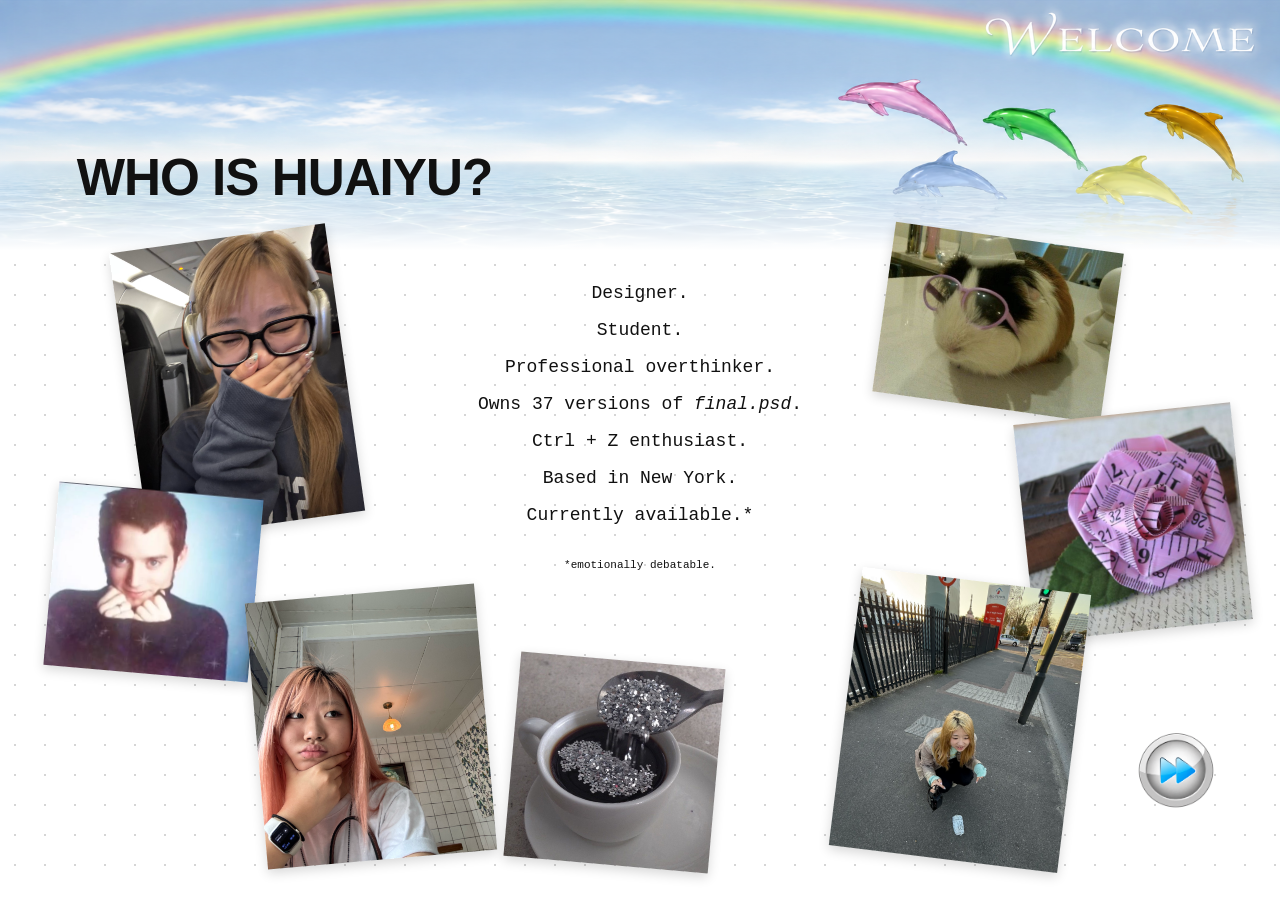
<file: index.html>
<!DOCTYPE html>
<html lang="en">

<head>
    <meta charset="UTF-8">
    <meta name="viewport" content="width=device-width, initial-scale=1.0">
    <title>Huaiyu Dong</title>

    <link rel="stylesheet" href="style.css">
</head>

<body>

    <!-- TOP  -->
    <header class="welcome-banner">
        <img src="image/44.png" alt="Welcome">
    </header>

    <!-- INTRO -->
    <main class="intro">
         <h1>WHO IS HUAIYU?</h1>
       
        <div class="photo-grid">
            <img src="image/me.png" class="photo photo1" alt="">
            <img src="image/2.jpg" class="photo photo2" alt="">
            <img src="image/3.jpg" class="photo photo3" alt="">
            <img src="image/4.jpg" class="photo photo4" alt="">
            <img src="image/5.jpg" class="photo photo5" alt="">
            <img src="image/me2.png" class="photo photo6" alt="">
            <img src="image/me3.png" class="photo photo7" alt="">
        </div>

        <div class="intro-content">
            <div class="intro-text">
                <p>Designer.</p>
                <p>Student.</p>
                <p>Professional overthinker.</p>
                <p>Owns 37 versions of <em>final.psd</em>.</p>
                <p>Ctrl + Z enthusiast.</p>
                <p>Based in New York.</p>
                <p>Currently available.*</p>
            </div>

            <p class="footnote">*emotionally debatable.</p>
        </div>

        <a href="page2.html" class="next-button">
            <img src="image/yy.png" alt="to page2">
        </a>
        
    </main>

</body>

</html>
</file>
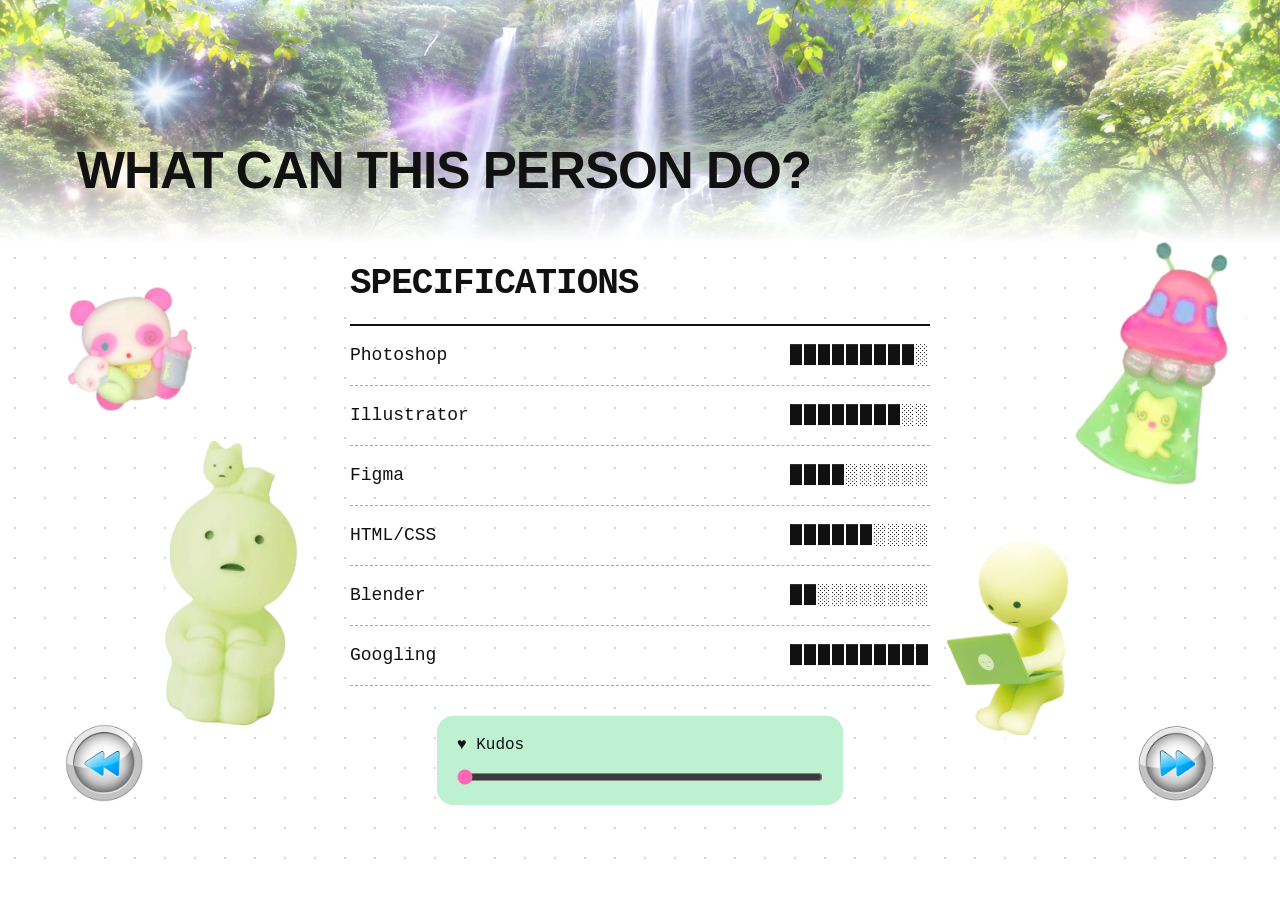
<file: page2.html>
<!DOCTYPE html>
<html lang="en">

<head>
    <meta charset="UTF-8">
    <meta name="viewport" content="width=device-width, initial-scale=1.0">
    <title>Huaiyu Dong — Specifications</title>
    <link rel="stylesheet" href="style.css">
</head>

<body>
    <!-- Top -->
    <header class="welcome-banner">
        <img src="image/55.png" alt="Welcome">
    </header>

    <main class="intro skills-page">
        <h1>WHAT CAN THIS PERSON DO?</h1>

    <!-- specifications -->
        <section class="specifications">
            <h2>SPECIFICATIONS</h2>

            <dl class="skill-list">
                <div>
                    <dt>Photoshop</dt>
                    <dd aria-label="9 out of 10">█████████░</dd>
                </div>

                <div>
                    <dt>Illustrator</dt>
                    <dd aria-label="8 out of 10">████████░░</dd>
                </div>

                <div>
                    <dt>Figma</dt>
                    <dd aria-label="7 out of 10">████░░░░░░</dd>
                </div>

                <div>
                    <dt>HTML/CSS</dt>
                    <dd aria-label="6 out of 10">██████░░░░</dd>
                </div>

                <div>
                    <dt>Blender</dt>
                    <dd aria-label="4 out of 10">██░░░░░░░░</dd>
                </div>

                <div>
                    <dt>Googling</dt>
                    <dd aria-label="10 out of 10">██████████</dd>
                </div>
            </dl>

            <div class="love-bar">
                <label for="love">♥ Kudos</label>
                <input id="love" type="range" min="0" max="100" value="0">
            </div>

        </section>

            <a href="index.html" class="back-button">
                <img src="image/zz.png" alt="to Page1">
            </a>

            <div class="stickers">
                <img src="image/9.jpg" class="sticker sticker1" alt="">
                <img src="image/10.jpg" class="sticker sticker2" alt="">
                <img src="image/7.jpg" class="sticker sticker3" alt="">
                <img src="image/8.jpg" class="sticker sticker4" alt="">
            </div>

            <a href="page3.html" class="next-button">
                <img src="image/yy.png" alt="to Page3">
            </a>

    </main>
</body>

</html>
</file>
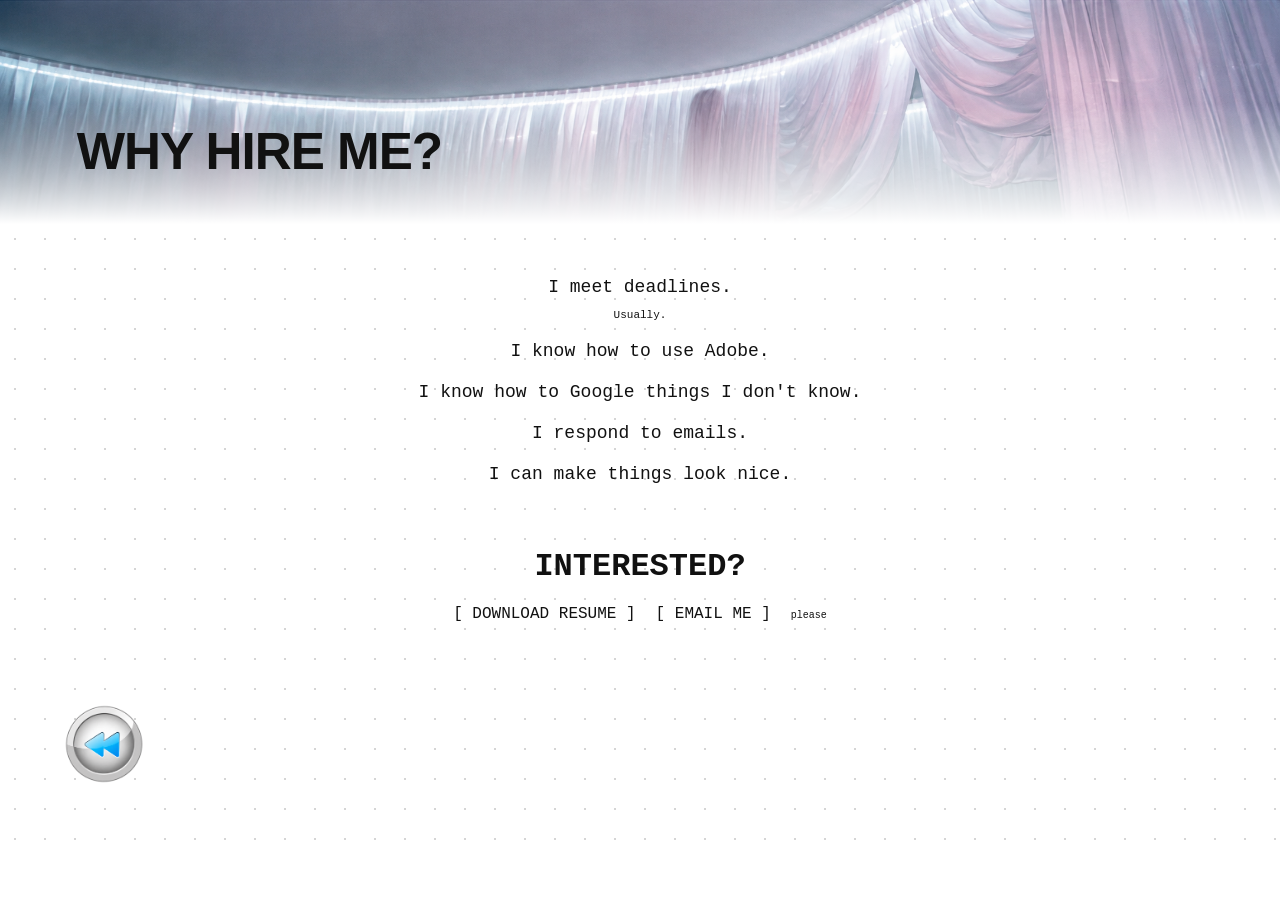
<file: page3.html>
<!DOCTYPE html>
<html lang="en">

<head>
    <meta charset="UTF-8">
    <meta name="viewport" content="width=device-width, initial-scale=1.0">
    <title>Huaiyu Dong — Why Hire Me?</title>
    <link rel="stylesheet" href="style.css">
</head>

<body>
    <header class="welcome-banner">
        <img src="image/66.png" alt="Welcome">
    </header>

    <main class="intro hire-page">
        <h1>WHY HIRE ME?</h1>

        <div class="hire-content">
            <div class="hire-reasons">
                <p>I meet deadlines.</p>
                <p class="usually">Usually.</p>
                <p>I know how to use Adobe.</p>
                <p>I know how to Google things I don't know.</p>
                <p>I respond to emails.</p>
                <p>I can make things look nice.</p>
            </div>

        <!-- Interest -->
            <section class="hire-contact">
                <h2>INTERESTED?</h2>

                <div class="hire-actions">
                    <a href="11.pdf" download>
                        [ DOWNLOAD RESUME ]
                    </a>

        <!-- Email -->
                    <a href="mailto:dongh041@newschool.edu">
                        [ EMAIL ME ]
                    </a>

                    <small>please</small>
                </div>
            </section>
        </div>

        <a href="page2.html" class="back-button">
            <img src="image/zz.png" alt="to Page2">
        </a>
    </main>
</body>

</html>
</file>
<file: style.css>
* {
    box-sizing: border-box;
}

body {
    margin: 0;
    background: #ffffff;
    color: #111;
    font-family: Arial, Helvetica, sans-serif;
}

/* ---------- top bar ---------- */

.welcome-banner {
    position: relative;
    width: 100%;
}

.welcome-banner img {
    display: block;
    width: 100%;
}

.welcome-banner::after {
    content: "";
    position: absolute;
    left: 0;
    bottom: 0;
    width: 100%;
    height: 120px;

    background: linear-gradient(
        to bottom,
        rgba(255, 255, 255, 0),
        white
    );

    pointer-events: none;
}

/* ---------- bottom part ---------- */

.intro {
    position: relative;
    isolation: isolate;
    min-height: 620px;
    padding: 20px 0 40px;
    
    background-image: radial-gradient(
        circle,
        #d5d5d5 1px,
        transparent 1px
    );
    background-size: 30px 30px;
}

.intro > h1 {
    position: absolute;
    top: -100px;
    left: 6%;
    z-index: 2;

    margin: 0;
    font-size: clamp(28px, 4vw, 64px);
    line-height: 1.1;
    letter-spacing: -1px;
    font-weight: 900;
}

.intro-content {
    position: relative;
    z-index: 1;
    width: 52%;
    margin: 0 auto;
    text-align: center;
}

.intro-text {
    font-family: "Courier New", monospace;
    font-size: 18px;
    line-height: 1.5;
}

.intro-text p {
    margin: 10px 0;
}

.footnote {
    margin: 30px 0 0;
    font-family: "Courier New", monospace;
    font-size: 11px;
}

/* ---------- Photo---------- */

.photo-grid {
    position: absolute;
    top: 0;
    left: 0;
    width: 100%;
    height: 620px;
    z-index: 0;
}

.photo-grid img {
    position: absolute;
    display: block;
    height: auto;
    border-radius: 0;
    box-shadow: 0 4px 12px rgba(0, 0, 0, 0.16);
}

/* ---------- Photo position ---------- */

/* 左上 */
.photo-grid .photo1 {
    left: 10%;
    top: -13px;
    width: 17%;
    transform: rotate(-8deg);
}

/* 底部中间 */
.photo-grid .photo2 {
    left: 40%;
    bottom: 5px;
    width: 16%;
    transform: rotate(5deg);
}

/* 右上 */
.photo-grid .photo3 {
    right: 13%;
    top: -13px;
    width: 18%;
    transform: rotate(8deg);
}

/* 左侧下方 */
.photo-grid .photo4 {
    left: 4%;
    top: 240px;
    width: 16%;
    transform: rotate(5deg);
}

/* 右侧下方 */
.photo-grid .photo5 {
    right: 3%;
    top: 163px;
    width: 17%;
    transform: rotate(-6deg);
}

/* 底部左侧 */
.photo-grid .photo6 {
    left: 20%;
    bottom: 10px;
    width: 18%;
    transform: rotate(-5deg);
}

/* 底部右侧 */
.photo-grid .photo7 {
    right: 16%;
    bottom: 10px;
    width: 18%;
    transform: rotate(7deg);
}


.next-button {
    position: absolute;
    right: 5%;
    bottom: 60px;
    z-index: 3;
    display: block;
    width: 80px;
}

.next-button img {
    display: block;
    width: 100%;
    height: auto;
}

.next-button:hover,
.next-button:focus-visible {
    transform: scale(1.08);
}


/* ---------- Page2 ---------- */

.specifications {
    width: 88%;
    max-width: 580px;
    margin: 40px auto 0;
    font-family: "Courier New", monospace;
    margin-top: 0%;
}

.spec-label {
    margin: 0 0 16px;
    font-size: 12px;
    letter-spacing: 2px;
}

.specifications h2 {
    margin: 0;
    padding-bottom: 20px;
    border-bottom: 2px solid #111;

    font-size: clamp(24px, 3vw, 36px);
    letter-spacing: -1px;
}

.skill-list {
    margin: 0;
}

.skill-list > div {
    display: flex;
    flex-wrap: wrap;
    justify-content: space-between;
    align-items: center;
    gap: 10px 20px;

    padding: 18px 0;
    border-bottom: 1px dashed #aaa;
}

.skill-list dt {
    font-size: 18px;
}

.skill-list dd {
    margin: 0;
    font-size: 20px;
    letter-spacing: 2px;
    white-space: nowrap;
}


.back-button {
    position: absolute;
    left: 5%;
    bottom: 60px;
    z-index: 3;
    display: block;
    width: 80px;
    margin: 0;
}

.back-button img {
    display: block;
    width: 100%;
    height: auto;
}

.back-button:hover,
.back-button:focus-visible {
    transform: scale(1.08);
}

.skills-page .specifications {
    position: relative;
    z-index: 1;
}

.skills-page .stickers {
    position: absolute;
    inset: 0;
    z-index: 0;
    pointer-events: none;
}

.stickers .sticker {
    position: absolute;
    display: block;
    width: 10%;
    max-width: 150px;
    height: auto;
}

/* 左上 */
.stickers .sticker1 {
    left: 5%;
    top: 50px;
    transform: rotate(-10deg);
}

/* 左下 */
.stickers .sticker2 {
    left: 13%;
    top: 200px;
    transform: rotate(6deg);
}

/* 右上 */
.stickers .sticker3 {
    right: 4%;
    top: 0px;
    transform: rotate(17deg);
}

/* 右下 */
.stickers .sticker4 {
    right: 16%;
    top: 300px;
    transform: rotate(-7deg);
}

.love-bar {
    width: 70%;
    margin: 30px auto 0;
    padding: 20px;
    background: rgb(189, 241, 210);
    border-radius: 16px;
}

.love-bar input {
    display: block;
    width: 100%;
    margin: 15px 0 0;
    accent-color: hotpink;
}

/* ---------- Page3 ---------- */

.hire-page {
    padding-bottom: 120px;
    font-family: "Courier New", monospace;
}

.hire-page > h1 {
    font-family: Arial, Helvetica, sans-serif;
}

.hire-content {
    width: 88%;
    max-width: 1000px;
    margin: 30px auto 0;
}

.hire-reasons {
    text-align: center;
    font-size: 18px;
    line-height: 1.5;
}

.hire-reasons p {
    margin: 14px 0;
}

.hire-reasons .usually {
    margin-top: -8px;
    font-size: 11px;
}

.hire-page h2 {
    margin: 0 0 20px;
    font-size: 22px;
}

.hire-contact {
    margin-top: 60px;
    text-align: center;
}

.hire-contact h2 {
    font-size: 32px;
}

.hire-actions {
    display: flex;
    flex-wrap: wrap;
    justify-content: center;
    align-items: baseline;
    gap: 20px;
}

.hire-actions a {
    color: #111;
    font-size: 16px;
    text-decoration: none;
}

.hire-actions a:hover {
    text-decoration: underline;
}

.hire-actions small {
    font-size: 10px;
}
</file>
